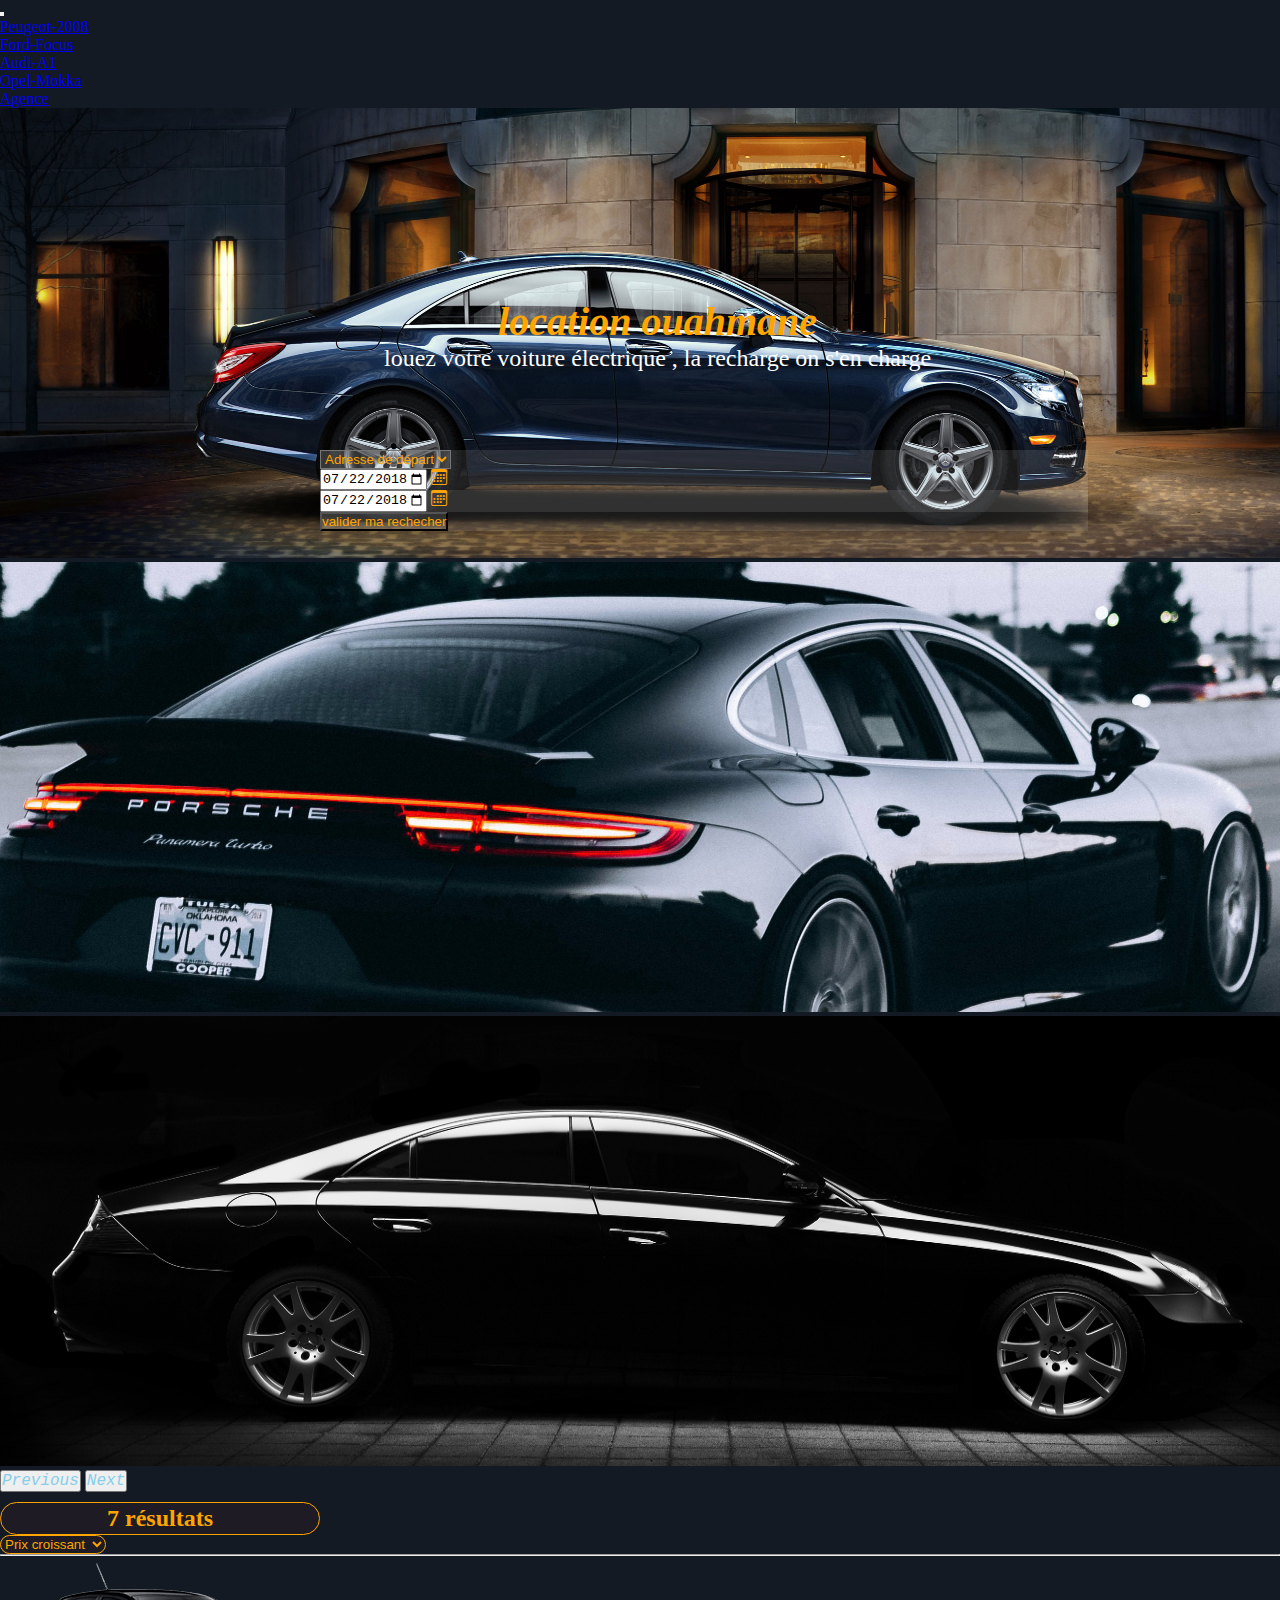
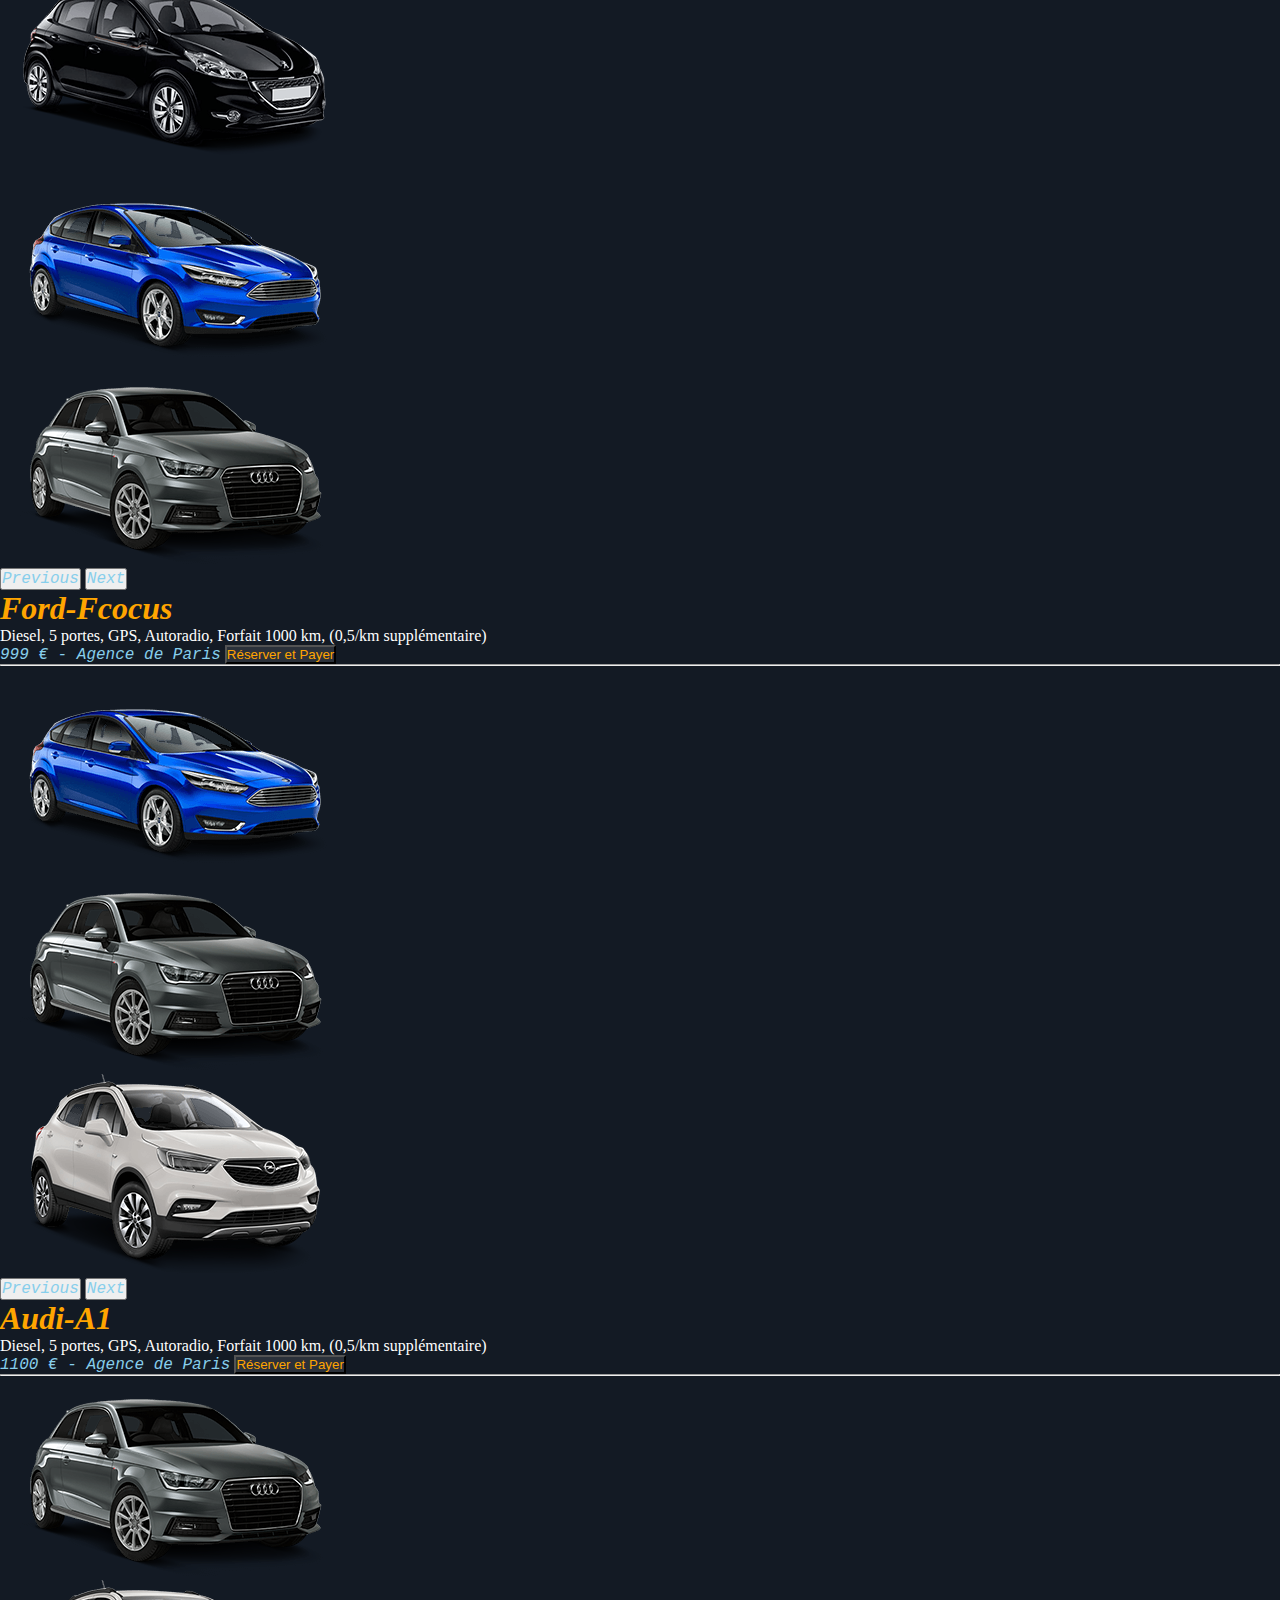
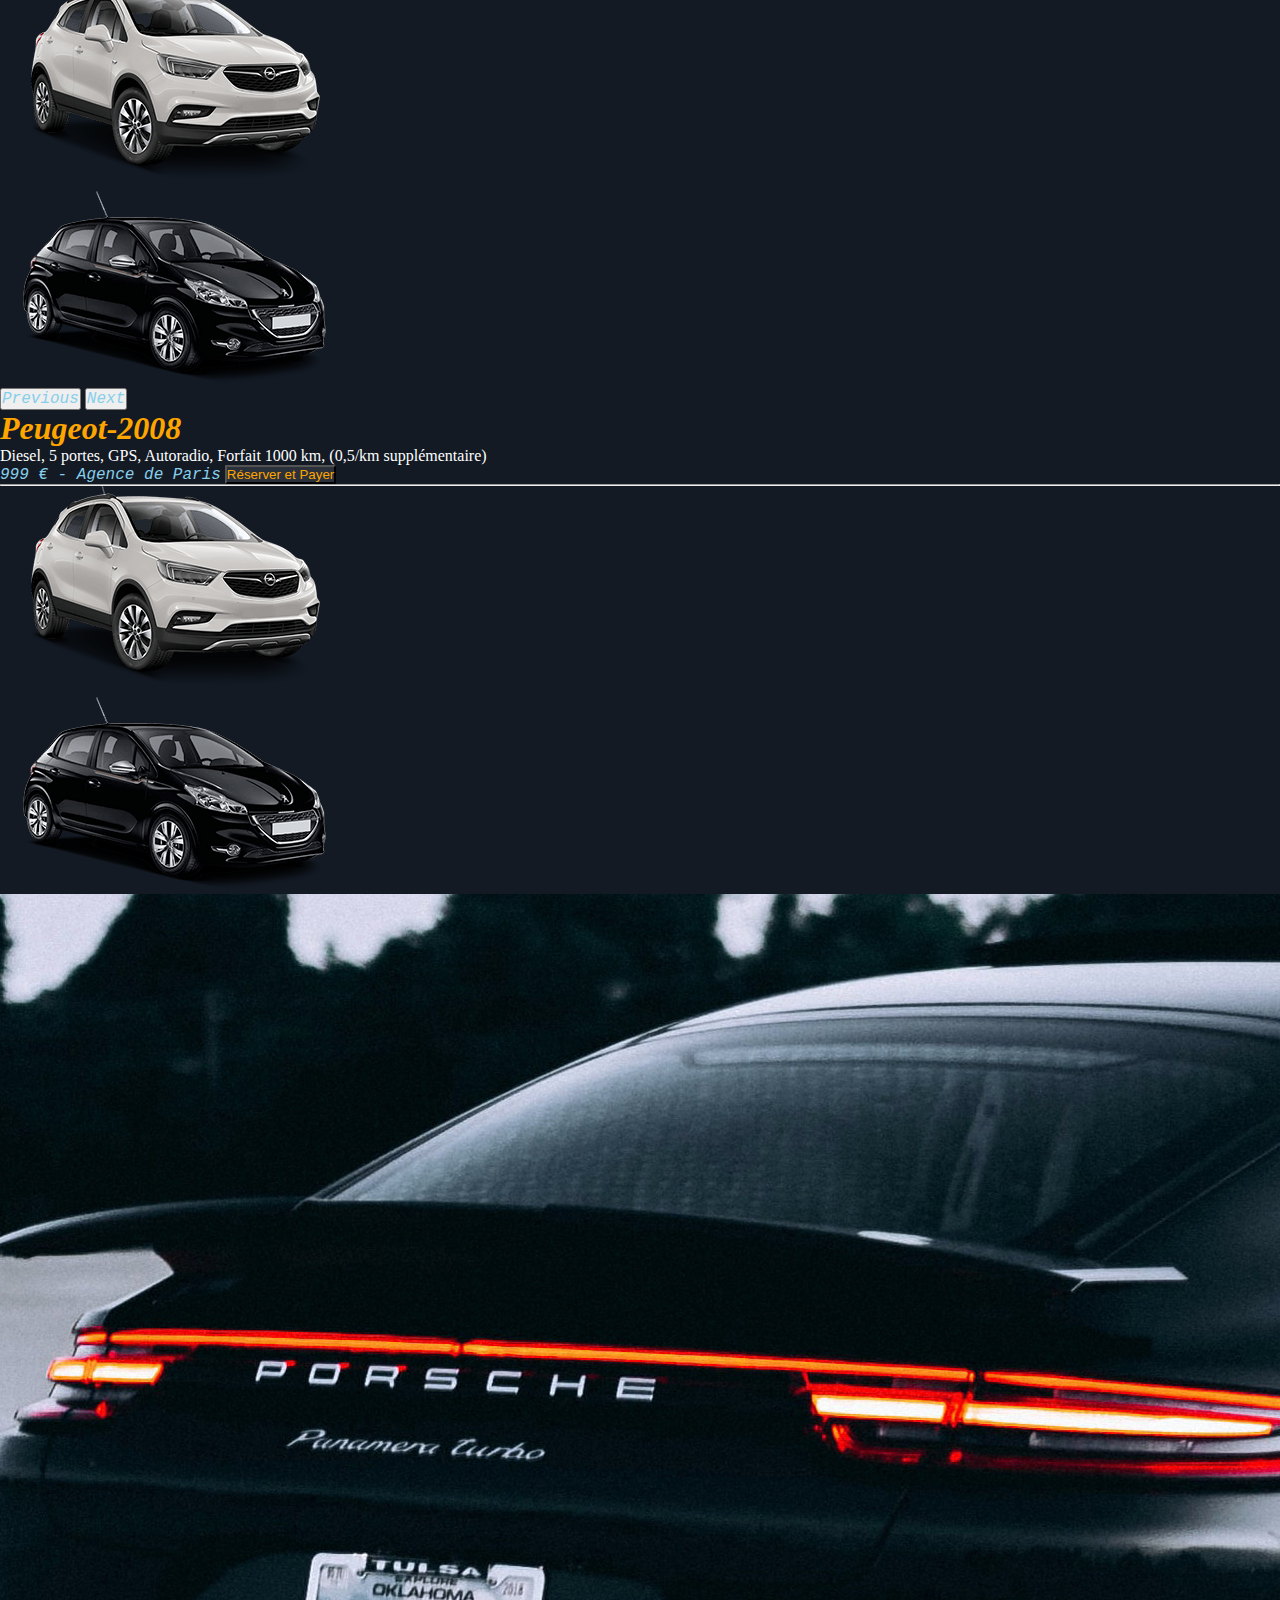
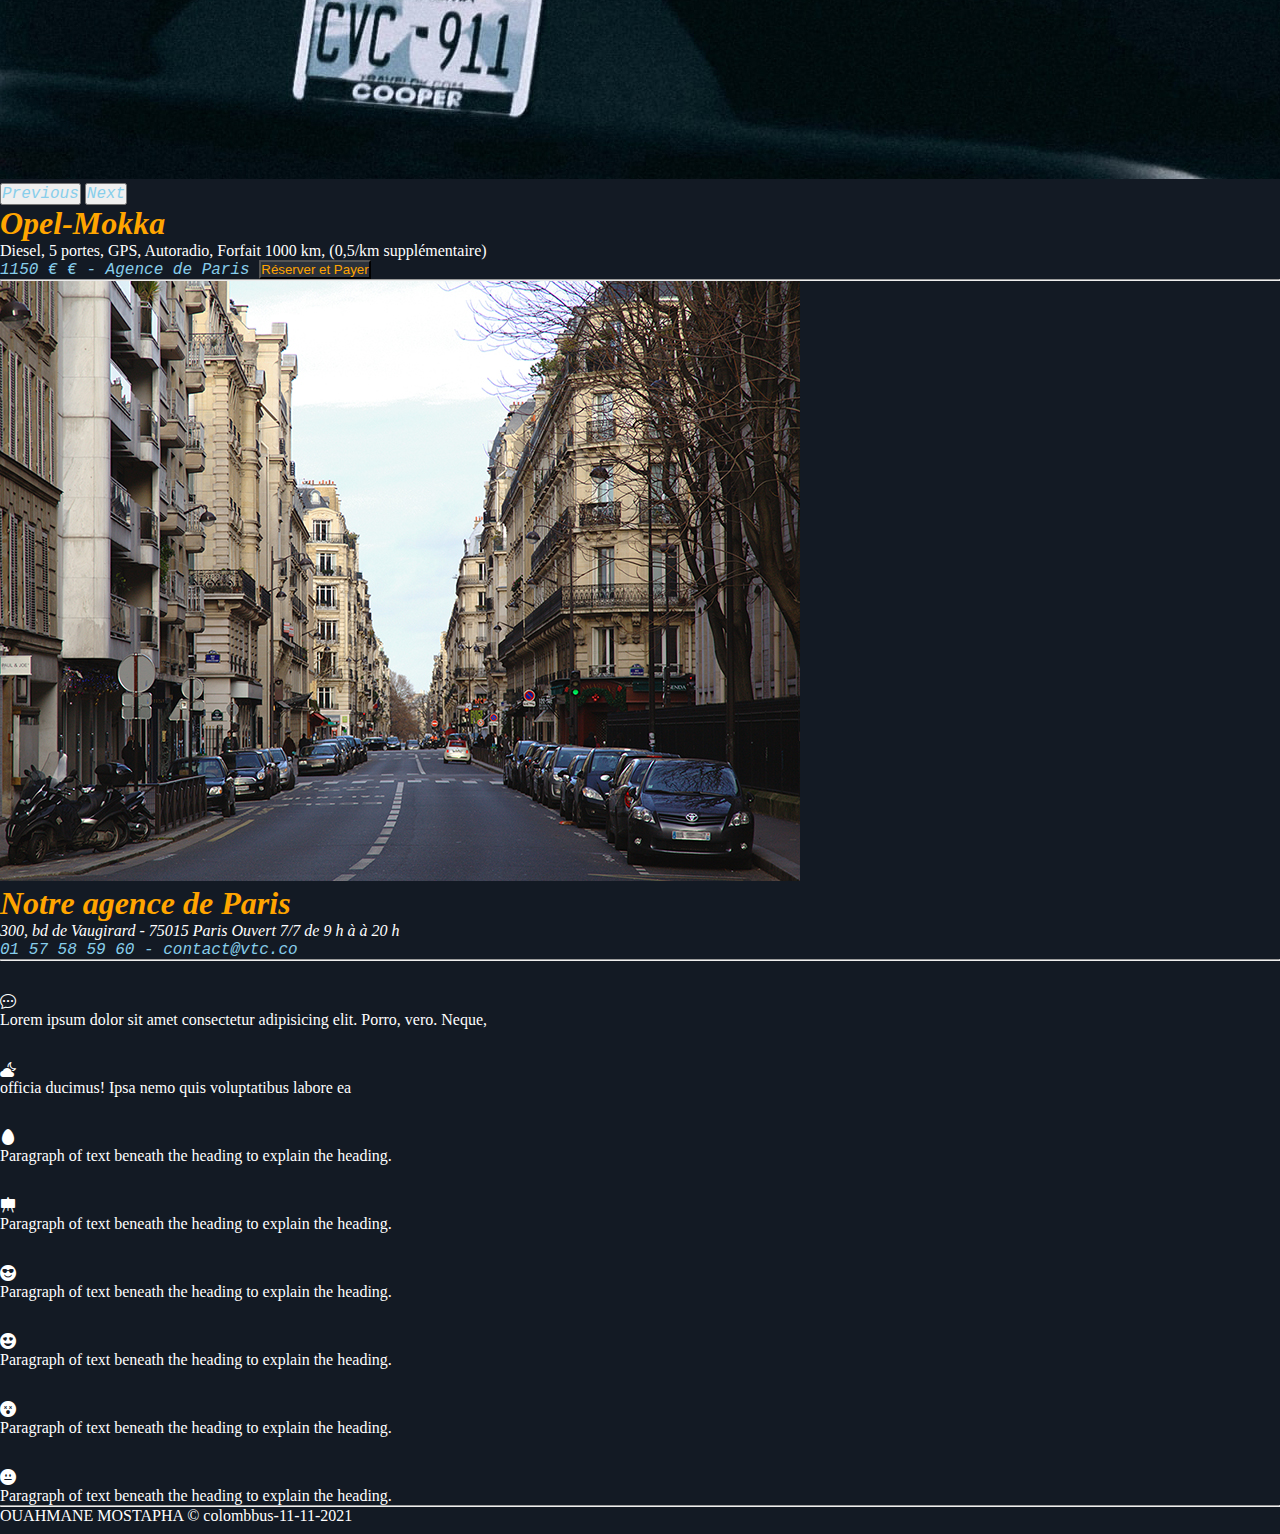
<file: index.html>
<!DOCTYPE html>
<html lang="fr">
  <head>
    <meta charset="UTF-8" />
    <meta http-equiv="X-UA-Compatible" content="IE=edge" />
    <meta name="viewport" content="width=device-width, initial-scale=1.0" />
    <title>Location</title>
    <!-- link css Bootstrap -->
    <link
      href="https://cdn.jsdelivr.net/npm/bootstrap@5.1.3/dist/css/bootstrap.min.css"
      rel="stylesheet"
      integrity="sha384-1BmE4kWBq78iYhFldvKuhfTAU6auU8tT94WrHftjDbrCEXSU1oBoqyl2QvZ6jIW3"
      crossorigin="anonymous"
    />

    <!-- link css pro -->
    <link rel="stylesheet" href="css/location.css" />

    <!-- les icônes Bootstrap -->
    <link
      rel="stylesheet"
      href="https://cdn.jsdelivr.net/npm/bootstrap-icons@1.5.0/font/bootstrap-icons.css"
    />
  </head>
  <body>
    <!-- header and nav  -->
    <header>
      <div>
        <nav
          class="navbar navbar-dark bg-dark opacity-100"
          aria-label="First navbar example"
        >
          <div class="container-fluid">
            <a class="navbar-brand" href="#"></a>
            <button
              class="navbar-toggler"
              type="button"
              data-bs-toggle="collapse"
              data-bs-target="#navbarsExample01"
              aria-controls="navbarsExample01"
              aria-expanded="false"
              aria-label="Toggle navigation"
            >
              <span class="navbar-toggler-icon"></span>
            </button>

            <div class="collapse navbar-collapse" id="navbarsExample01">
              <ul class="navbar-nav me-auto mb-2">
                <li class="nav-item">
                  <a
                    class="nav-link active"
                    aria-current="page"
                    href="#Peugeot-208"
                    >Peugeot-2008</a
                  >
                </li>
                <li class="nav-item">
                  <a class="nav-link" href="#Ford-Focus">Ford-Focus</a>
                </li>
                <li class="nav-item">
                  <a class="nav-link" href="#Audi-A1">Audi-A1 </a>
                </li>
                <li class="nav-item">
                  <a class="nav-link" href="#Opel-Mokka">Opel-Mokka</a>
                </li>
                <li class="nav-item">
                  <a class="nav-link" href="#Agence">Agence</a>
                </li>
              </ul>
            </div>
          </div>
        </nav>
      </div>
      <!-- fin de parti nav -->
      <!-- début de parti h1 et p et carousel -->
      <div>
        <div
          id="carousel-1"
          class="carousel slide"
          data-bs-touch="false"
          data-bs-interval="false"
        >
          <div class="carousel-inner">
            <div class="carousel-item active">
              <img
                src="img/background1.jpg"
                class="d-block w-100"
                alt="background1"
              />
            </div>
            <div class="carousel-item">
              <img
                src="img/background2.jpg"
                class="d-block w-100"
                alt="background2"
              />
            </div>
            <div class="carousel-item">
              <img
                src="img/background3.jpg"
                class="d-block w-100"
                alt="background3"
              />
            </div>
          </div>
          <button
            class="carousel-control-prev"
            type="button"
            data-bs-target="#carousel-1"
            data-bs-slide="prev"
          >
            <span class="carousel-control-prev-icon" aria-hidden="true"></span>
            <span class="visually-hidden">Previous</span>
          </button>
          <button
            class="carousel-control-next"
            type="button"
            data-bs-target="#carousel-1"
            data-bs-slide="next"
          >
            <span class="carousel-control-next-icon" aria-hidden="true"></span>
            <span class="visually-hidden">Next</span>
          </button>
        </div>
      </div>
      <div class="titre">
        <h1 >
          location ouahmane
        </h1>
        <p class="p-kak">
          louez votre voiture électrique , la recharge on s'en charge
        </p>
      </div>
    </header>
    <!-- fin header -->
    <!-- calendar -->
    <div class="date mx-auto mb-sm-5 d-none d-lg-block d-xl-block">
      <form action=" # " class="row fw-normal">
        <div class="col-lg-3 col-md-12 col-sm-12 p-0">
          <select
            class="form-select nav-orange-opacity"
            aria-label="Default select example"
          >
            <option selected>Adresse de départ</option>
            <option value="1">Paris</option>
            <option value="2">Lyon</option>
            <option value="3">Bordeaux</option>
            <option value="4">Montpellier</option>
            <option value="5">Marseille</option>
          </select>
        </div>
        <div class="col-lg-3 col-sm-12 col-md-6  p-md-0 mt-1">
          <label for="start" class="nav-orange-opacity"></label>
          <input
            type="date"
            id="start"
            name="trip-start"
       
            value="2018-07-22"
            min="2018-01-01"
            max="2018-12-31"
          />
          <i class="bi bi-calendar3"></i>
        </div>
        <div class="col-lg-3 col-md-6 col-sm-12 mt-1 p-md-0 nav-orange-opacity">
          <label for="start"></label>
          <input
            type="date"
            id="start2"
            name="trip-start2"
            value="2018-07-22"
            min="2018-01-01"
            max="2018-12-31"
          />
          <i class="bi bi-calendar3 me-1"></i>
        </div>
        <button type="button" class="btn nav-orange-opacity col-md-12 col-sm-12 col-lg-3">
          valider ma rechecher
        </button>
      </form>
    </div>
    <!-- fin de  calendar -->

    <!-- main principal -->
    <main class="containre w-75 mx-auto mt-5">
      <div class="row d-flex justify-content-between mt-5">
        <div class="col-lg-10 col-sm-10 col-md-10">
          <h2 class="text-w mt-3">7 résultats</h2>
        </div>
        <div class="col-lg-2 col-md-2 col-sm-2 mt-3">
          <select class="form-select prix" id="autoSizingSelect">
            <option selected>Prix croissant</option>
            <option value="1">Ford-Focus</option>
            <option value="2">Audi-A1</option>
            <option value="3">Peugeot-2008</option>
            <option value="3">Opel-Mokka</option>
          </select>
        </div>
      </div>
      <hr />
      <!-- section 1 -->
      <section id="Ford-Focus" class="row">
        <div class="col-lg-6 col-md-6 col-sm-6">
          <div
            id="carousel-2"
            class="carousel slide"
            data-bs-touch="false"
            data-bs-interval="false"
          >
            <div class="carousel-inner">
              <div class="carousel-item active">
                <img
                  src="img/vehicule1.png"
                  class="d-block w-75 mx-auto"
                  alt="vehicule1"
                />
              </div>
              <div class="carousel-item">
                <img
                  src="img/vehicule2.png"
                  class="d-block w-75 mx-auto"
                  alt="vehicule2"
                />
              </div>
              <div class="carousel-item">
                <img
                  src="img/vehicule3.png"
                  class="d-block w-75 mx-auto"
                  alt="vehicule3"
                />
              </div>
            </div>
            <button
              class="carousel-control-prev"
              type="button"
              data-bs-target="#carousel-2"
              data-bs-slide="prev"
            >
              <span
                class="carousel-control-prev-icon"
                aria-hidden="true"
              ></span>
              <span class="visually-hidden">Previous</span>
            </button>
            <button
              class="carousel-control-next"
              type="button"
              data-bs-target="#carousel-2"
              data-bs-slide="next"
            >
              <span
                class="carousel-control-next-icon"
                aria-hidden="true"
              ></span>
              <span class="visually-hidden">Next</span>
            </button>
          </div>
        </div>
        <div class="col-lg-6 col-md-6 col-sm-6 pt-3">
          <h3 class="d-none d-lg-block d-xl-block">Ford-Fcocus</h3>
          <p class="d-none d-lg-block d-xl-block">
            Diesel, 5 portes, GPS, Autoradio, Forfait 1000 km, (0,5/km
            supplémentaire)
          </p>
          <span class="d-none d-lg-block d-xl-block">999 € - Agence de Paris</span>
          <button type="button" class="btn nav-orange-opacity">Réserver et Payer</button>
        </div>
      </section>
      <hr />
      <!-- section 2 -->
      <section id="Audi-A1" class="row">
        <div class=" col-lg-6 col-md-6 col-sm-6">
          <div
            id="carousel-3"
            class="carousel slide"
            data-bs-touch="false"
            data-bs-interval="false"
          >
            <div class="carousel-inner">
              <div class="carousel-item active">
                <img
                  src="img/vehicule2.png"
                  class="d-block w-75 mx-auto"
                  alt="vehicule2"
                />
              </div>
              <div class="carousel-item">
                <img
                  src="img/vehicule3.png"
                  class="d-block w-75 mx-auto"
                  alt="vehicule3"
                />
              </div>
              <div class="carousel-item">
                <img
                  src="img/vehicule4.png"
                  class="d-block w-75 mx-auto"
                  alt="vehicule4"
                />
              </div>
            </div>
            <button
              class="carousel-control-prev"
              type="button"
              data-bs-target="#carousel-3"
              data-bs-slide="prev"
            >
              <span
                class="carousel-control-prev-icon"
                aria-hidden="true"
              ></span>
              <span class="visually-hidden">Previous</span>
            </button>
            <button
              class="carousel-control-next"
              type="button"
              data-bs-target="#carousel-3"
              data-bs-slide="next"
            >
              <span
                class="carousel-control-next-icon"
                aria-hidden="true"
              ></span>
              <span class="visually-hidden">Next</span>
            </button>
          </div>
        </div>
        <div class="col-lg-6 col-md-6 col-sm-6 pt-3">
          <h3 class="d-none d-lg-block d-xl-block">Audi-A1</h3>
          <p class="d-none d-lg-block d-xl-block">
            Diesel, 5 portes, GPS, Autoradio, Forfait 1000 km, (0,5/km
            supplémentaire)
          </p>
          <span class="d-none d-lg-block d-xl-block">1100 € - Agence de Paris</span>
          <button type="button" class="btn nav-orange-opacity">Réserver et Payer</button>
        </div>
      </section>
      <hr />
      <!-- section 3 -->
      <section id="Peugeot-2008" class="row">
        <div class="col-lg-6 col-md-6 col-sm-6">
          <div
            id="carousel-4"
            class="carousel slide"
            data-bs-touch="false"
            data-bs-interval="false"
          >
            <div class="carousel-inner">
              <div class="carousel-item active">
                <img
                  src="img/vehicule3.png"
                  class="d-block w-75 mx-auto"
                  alt="vehicule3"
                />
              </div>
              <div class="carousel-item">
                <img
                  src="img/vehicule4.png"
                  class="d-block w-75 mx-auto"
                  alt="vehicule4"
                />
              </div>
              <div class="carousel-item">
                <img
                  src="img/vehicule1.png"
                  class="d-block w-75 mx-auto"
                  alt="vehicule1"
                />
              </div>
            </div>
            <button
              class="carousel-control-prev"
              type="button"
              data-bs-target="#carousel-4"
              data-bs-slide="prev"
            >
              <span
                class="carousel-control-prev-icon"
                aria-hidden="true"
              ></span>
              <span class="visually-hidden">Previous</span>
            </button>
            <button
              class="carousel-control-next"
              type="button"
              data-bs-target="#carousel-4"
              data-bs-slide="next"
            >
              <span
                class="carousel-control-next-icon"
                aria-hidden="true"
              ></span>
              <span class="visually-hidden">Next</span>
            </button>
          </div>
        </div>
        <div class="col-lg-6 col-md-6 col-sm-6 pt-3">
          <h3 class="d-none d-lg-block d-xl-block">Peugeot-2008</h3>
          <p class="d-none d-lg-block d-xl-block">
            Diesel, 5 portes, GPS, Autoradio, Forfait 1000 km, (0,5/km
            supplémentaire)
          </p>
          <span class="d-none d-lg-block d-xl-block">999 € - Agence de Paris</span>
          <button type="button" class="btn nav-orange-opacity">Réserver et Payer</button>
        </div>
      </section>
      <hr />
      <!-- section 4-->
      <section id="Opel-Mokka" class="row">
        <div class="col-lg-6 col-md-6 col-sm-6">
          <div
            id="carousel-5"
            class="carousel slide"
            data-bs-touch="false"
            data-bs-interval="false"
          >
            <div class="carousel-inner">
              <div class="carousel-item active">
                <img
                  src="img/vehicule4.png"
                  class="d-block w-75 mx-auto"
                  alt="vehicule4"
                />
              </div>
              <div class="carousel-item">
                <img
                  src="img/vehicule1.png"
                  class="d-block w-75 mx-auto"
                  alt="vehicule1"
                />
              </div>
              <div class="carousel-item">
                <img
                  src="img/background2.jpg"
                  class="d-block w-75 mx-auto"
                  alt="vehicule2"
                />
              </div>
            </div>
            <button
              class="carousel-control-prev"
              type="button"
              data-bs-target="#carousel-5"
              data-bs-slide="prev"
            >
              <span
                class="carousel-control-prev-icon"
                aria-hidden="true"
              ></span>
              <span class="visually-hidden">Previous</span>
            </button>
            <button
              class="carousel-control-next"
              type="button"
              data-bs-target="#carousel-5"
              data-bs-slide="next"
            >
              <span
                class="carousel-control-next-icon"
                aria-hidden="true"
              ></span>
              <span class="visually-hidden">Next</span>
            </button>
          </div>
        </div>
        <div class="col-lg-6 col-md-6 col-sm-6 pt-3">
          <h3 class="d-none d-lg-block d-xl-block">Opel-Mokka</h3>
          <p class="d-none d-lg-block d-xl-block">
            Diesel, 5 portes, GPS, Autoradio, Forfait 1000 km, (0,5/km
            supplémentaire)
          </p>
          <span class="d-none d-lg-block d-xl-block">1150 € € - Agence de Paris </span>
          <button type="button" class="btn nav-orange-opacity">Réserver et Payer</button>
        </div>
      </section>
      <hr />
      <!-- section 5 -->
      <section id="Agence" class="row">
        <div class="col-lg-6 col-md-6 col-sm-12">
          <img
            src="img/agence.jpg"
            class="img-flud w-100 mx-auto"
            alt="Agence"
          />
        </div>
        <div class="col-lg-6 pt-5 col-md-6 col-sm-12">
          <h3>Notre agence de Paris</h3>
          <p>
            <address>
              300, bd de Vaugirard - 75015 Paris Ouvert 7/7 de 9 h à à 20 h
            </address>
            <span> 01 57 58 59 60 - contact@vtc.co</span>
          </p>
          </div>
      </section>
    </main>
    <!-- fin main -->
    <!-- footer -->
    <footer class="container-fluid">
      <hr />
      <div class="col-lg-12">
        <div class="container px-4 py-5" id="icon-grid">
          <div
            class="
              row row-cols-1 row-cols-sm-2 row-cols-md-3 row-cols-lg-4
              g-4
              py-5
            "
          >
            <div class="col d-flex align-items-start">
              <svg
                class="bi text-muted flex-shrink-0 me-3"
                width="1.75em"
                height="1.75em"
              >
                <use xlink:href="#bootstrap" />
              </svg>
              <div>
                <h4 class="fw-bold mb-0"><i class="bi bi-chat-dots"></i></h4>
                <p>
                  Lorem ipsum dolor sit amet consectetur adipisicing elit. Porro,
                  vero. Neque,
                </p>
              </div>
            </div>
            <div class="col d-flex align-items-start">
              <svg
                class="bi text-muted flex-shrink-0 me-3"
                width="1.75em"
                height="1.75em"
              >
                <use xlink:href="#cpu-fill" />
              </svg>
              <div>
                <h4 class="fw-bold mb-0">
                  <i class="bi bi-cloud-moon-fill"></i>
                </h4>
                <p>officia ducimus! Ipsa nemo quis voluptatibus labore ea</p>
              </div>
            </div>
            <div class="col d-flex align-items-start">
              <svg
                class="bi text-muted flex-shrink-0 me-3"
                width="1.75em"
                height="1.75em"
              >
                <use xlink:href="#calendar3" />
              </svg>
              <div>
                <h4 class="fw-bold mb-0">
                  <i class="bi bi-egg-fill"></i>
                </h4>
                <p>
                  Paragraph of text beneath the heading to explain the heading.
                </p>
              </div>
            </div>
            <div class="col d-flex align-items-start">
              <svg
                class="bi text-muted flex-shrink-0 me-3"
                width="1.75em"
                height="1.75em"
              >
                <use xlink:href="#home" />
              </svg>
              <div>
                <h4 class="fw-bold mb-0"><i class="bi bi-easel-fill"></i></h4>
                <p>
                  Paragraph of text beneath the heading to explain the heading.
                </p>
              </div>
            </div>
            <div class="col d-flex align-items-start">
              <svg
                class="bi text-muted flex-shrink-0 me-3"
                width="1.75em"
                height="1.75em"
              >
                <use xlink:href="#speedometer2" />
              </svg>
              <div>
                <h4 class="fw-bold mb-0">
                  <i class="bi bi-emoji-sunglasses-fill"></i>
                </h4>
                <p>
                  Paragraph of text beneath the heading to explain the heading.
                </p>
              </div>
            </div>
            <div class="col d-flex align-items-start">
              <svg
                class="bi text-muted flex-shrink-0 me-3"
                width="1.75em"
                height="1.75em"
              >
                <use xlink:href="#toggles2" />
              </svg>
              <div>
                <h4 class="fw-bold mb-0">
                  <i class="bi bi-emoji-heart-eyes-fill"></i>
                </h4>
                <p>
                  Paragraph of text beneath the heading to explain the heading.
                </p>
              </div>
            </div>
            <div class="col d-flex align-items-start">
              <svg
                class="bi text-muted flex-shrink-0 me-3"
                width="1.75em"
                height="1.75em"
              >
                <use xlink:href="#geo-fill" />
              </svg>
              <div>
                <h4 class="fw-bold mb-0">
                  <i class="bi bi-emoji-dizzy-fill"></i>
                </h4>
                <p>
                  Paragraph of text beneath the heading to explain the heading.
                </p>
              </div>
            </div>
            <div class="col d-flex align-items-start">
              <svg
                class="bi text-muted flex-shrink-0 me-3"
                width="1.75em"
                height="1.75em"
              >
                <use xlink:href="#tools" />
              </svg>
              <div>
                <h4 class="fw-bold mb-0">
                  <i class="bi bi-emoji-neutral-fill"></i>
                </h4>
                <p>
                  Paragraph of text beneath the heading to explain the heading.
                </p>
              </div>
            </div>
          </div>
        </div>
      </div>
      <hr>
      <div class="col-lg-12 ">
        <p class=" text-center p-2">OUAHMANE MOSTAPHA &copy; colombbus-11-11-2021</p>
      </div>
    </footer>

    <!-- link  js Bootstrap-->
    <script
      src="https://cdn.jsdelivr.net/npm/bootstrap@5.1.3/dist/js/bootstrap.bundle.min.js"
      integrity="sha384-ka7Sk0Gln4gmtz2MlQnikT1wXgYsOg+OMhuP+IlRH9sENBO0LRn5q+8nbTov4+1p"
      crossorigin="anonymous"
    ></script>
  </body>
</html>
</file>
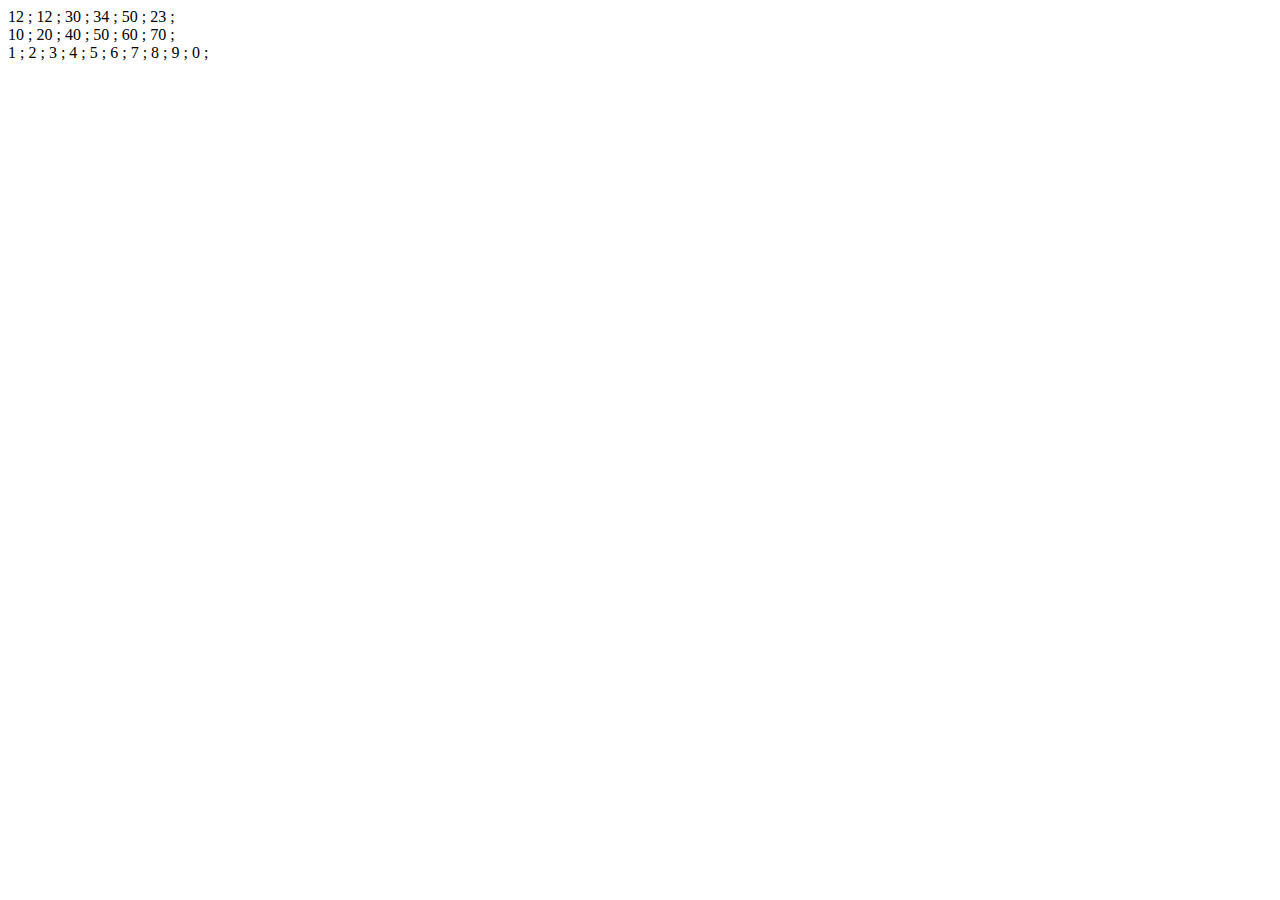
<file: arry-arrys.html>
<!DOCTYPE html>
<html lang="en">
  <head>
    <meta charset="UTF-8" />
    <meta http-equiv="X-UA-Compatible" content="IE=edge" />
    <meta name="viewport" content="width=device-width, initial-scale=1.0" />
    <title>Document</title>
  </head>
  <body>
    <script src="arry.js"></script>
  </body>
</html>
</file>
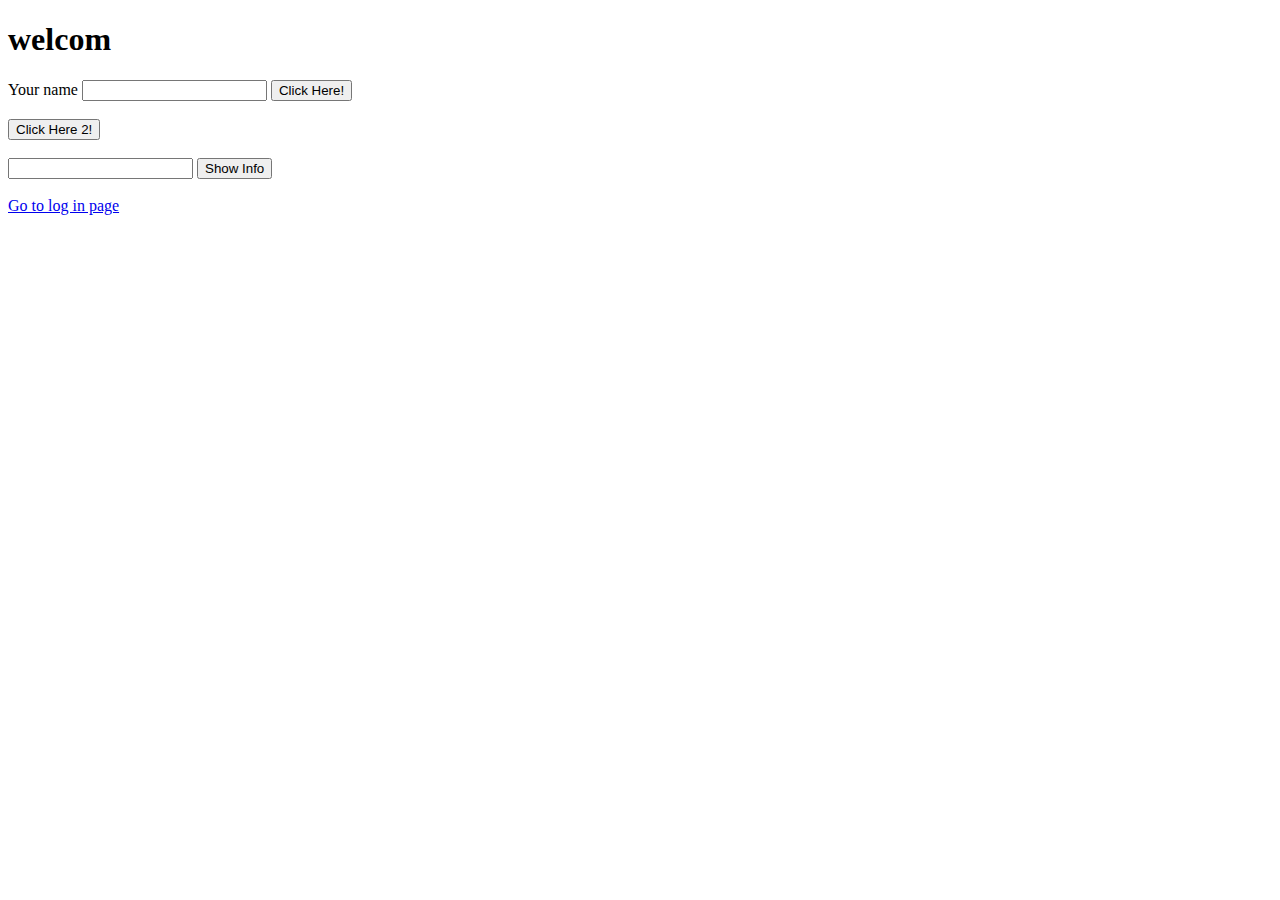
<file: cours.htm>
<!DOCTYPE html>
<html lang="en">
  <head>
    <meta charset="UTF-8" />
    <meta http-equiv="X-UA-Compatible" content="IE=edge" />
    <meta name="viewport" content="width=device-width, initial-scale=1.0" />
    <title>Document</title>
  </head>
  <body>
    <h1 id="lbl">welcom</h1>
    <label>Your name</label>
    <input id="txtName" />
    <button onclick="sayHello();">Click Here!</button>
    <br /><br />
    <button onclick="sayHello2('hassn',window.txt) ;">Click Here 2!</button>
    <br /><br />
    <input type="text" id="txt" />
    <button onclick="showInfo(id,'name','addresse');">Show Info</button>
    <br /><br />
    <a href="index.html" target="_blank">Go to log in page</a>

    <!--  this c'est à dire hada l3nsor aldi ana fih  -->

    <script src="cours.js"></script>
  </body>
</html>
</file>
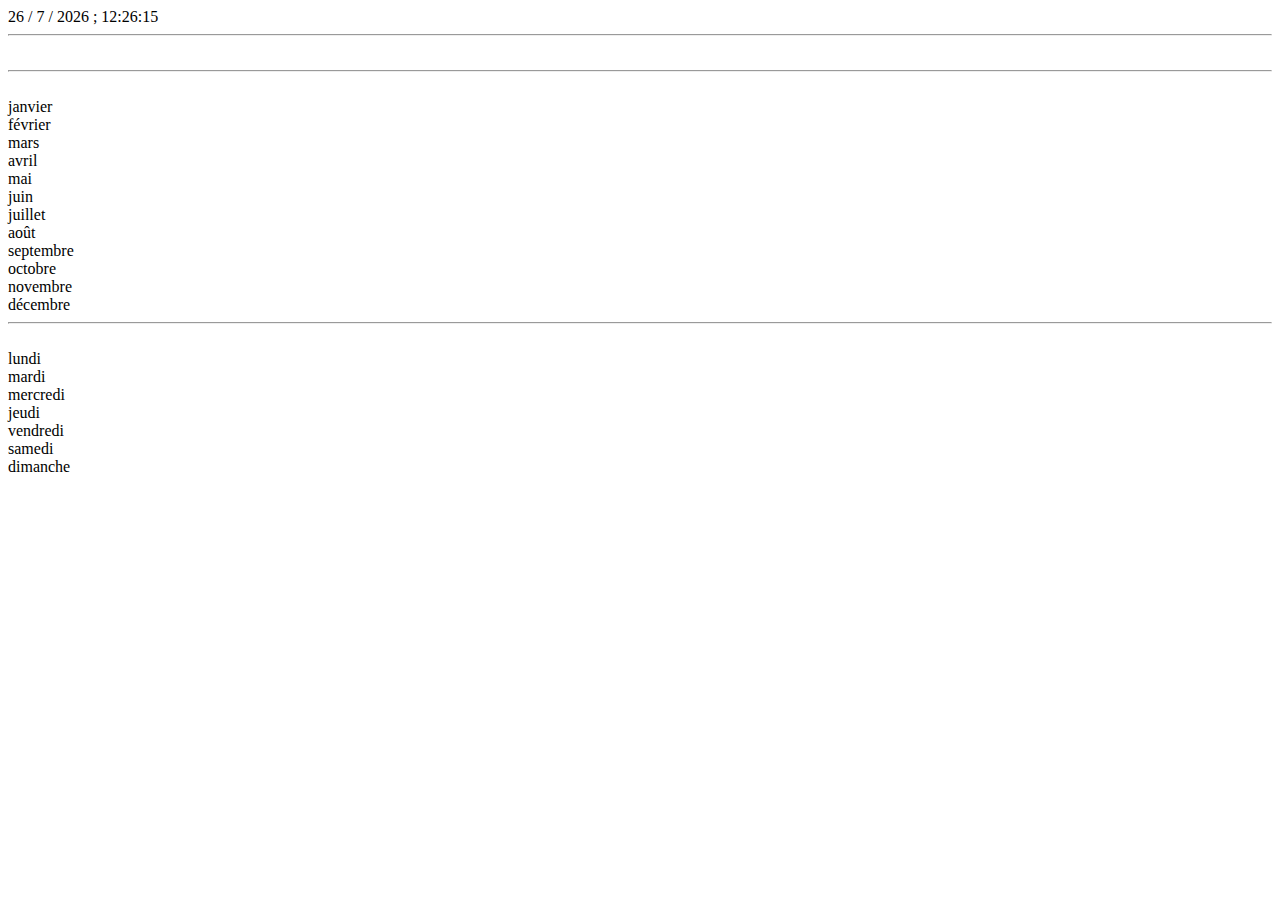
<file: date-time.html>
<!DOCTYPE html>
<html lang="en">
  <head>
    <meta charset="UTF-8" />
    <meta http-equiv="X-UA-Compatible" content="IE=edge" />
    <meta name="viewport" content="width=device-width, initial-scale=1.0" />
    <title>Document</title>

    <script>
      function println(text = "") {
        document.write(text + "<br>");
      }
      var date = new Date();
      var d = date.getDate();
      var m = date.getMonth() + 1;
      var y = date.getFullYear();
      var h = date.getHours();
      var minu = date.getMinutes();
      var s = date.getSeconds();

      var StarDate1 =
        d + " / " + m + " / " + y + " ; " + h + ":" + minu + ":" + s;
      println(StarDate1);
      println("<hr>");

      var d4 = new Date();
      //   hadi chohor (month)
      //   var str = d4.toLocaleDateString("fr", { month: "numeric" });
      //   var str = d4.toLocaleDateString("fr", { month: "long" });
      //   var str = d4.toLocaleDateString("fr", { month: "short" });
      //   var str = d4.toLocaleDateString("fr", { month: "narrow" });
      //   println(str);

      //   hadi l2ayama (weekday)
      //   var str = d4.toLocaleDateString("fr", { weekday: "long" });
      //   println(str);
      println("<hr>");
      //   chohor

      var lesmois = [];
      for (x = 0; x < 12; x++) {
        var Mydate = new Date(2021, x);
        var str = Mydate.toLocaleDateString("fr", { month: "long" });
        lesmois.push(str);
      }
      for (i = 0; i < lesmois.length; i++) {
        println(lesmois[i]);
      }
      println("<hr>");
      //  l2yam

      var jour = [];
      for (y = 1; y <= 7; y++) {
        var Mydate = new Date(2021, 1, y);
        var str = Mydate.toLocaleDateString("fr", { weekday: "long" });
        jour.push(str);
      }
      for (i = 0; i < jour.length; i++) {
        println(jour[i]);
      }
    </script>
  </head>
  <body></body>
</html>
</file>
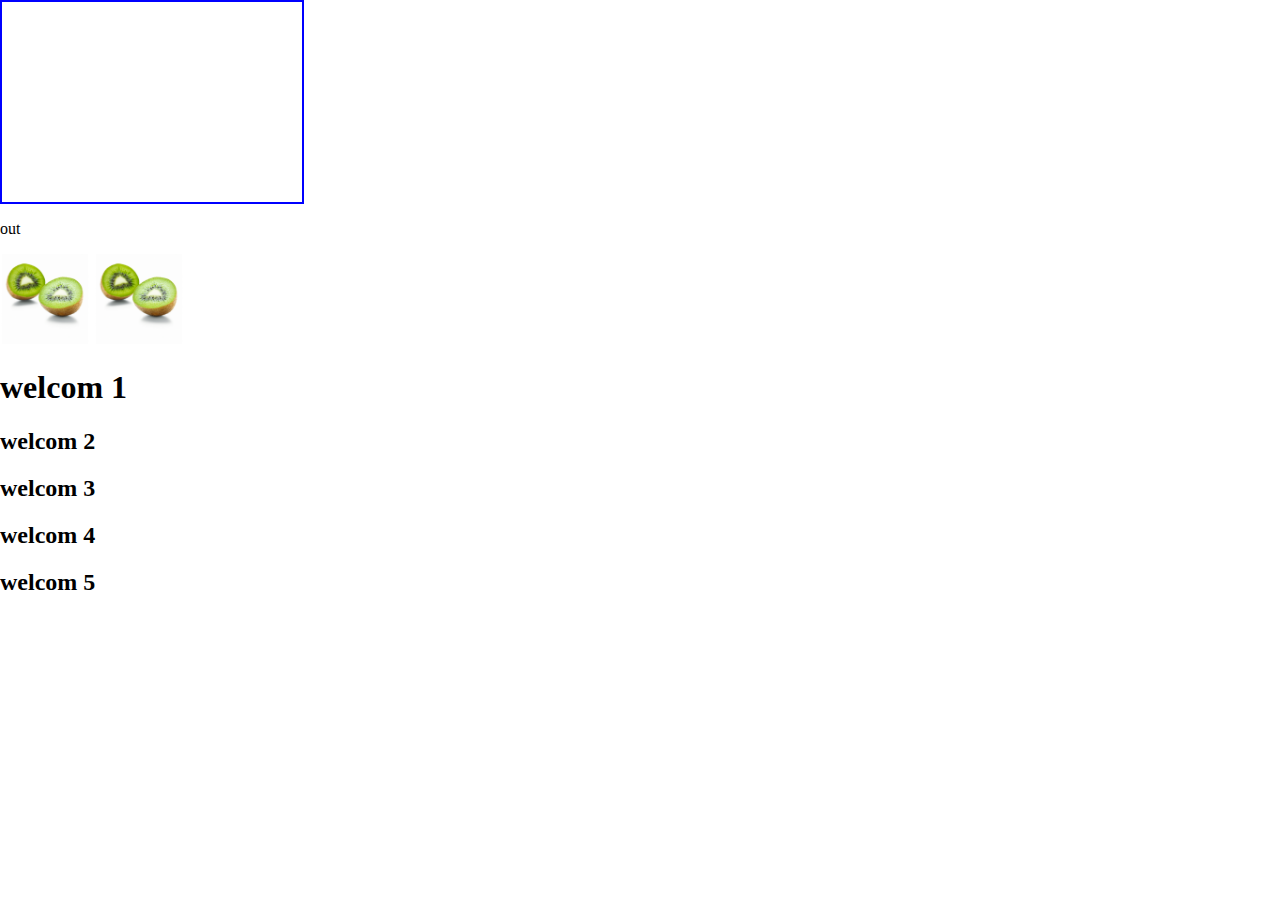
<file: la-seure.html>
<!DOCTYPE html>
<html lang="en">
  <head>
    <meta charset="UTF-8" />
    <meta http-equiv="X-UA-Compatible" content="IE=edge" />
    <meta name="viewport" content="width=device-width, initial-scale=1.0" />
    <title>Document</title>
    <style>
      div {
        width: 300px;
        height: 200px;
        border: 2px solid blue;
      }
      body {
        margin: 0;
      }
      img {
        width: 90px;
        height: 90px;
      }
    </style>
  </head>
  <body>
    <div onmousemove="window.lbl.innerHtml =event.clientX;"></div>
    <p id="lbl">out</p>
    <img
      src="img/Les-fruits-768x768.png"
      onmouseover="big(this);"
      onmouseout="small(this);"
    />
    <img
      src="img/Les-fruits-768x768.png"
      onmouseover=" o1(this);"
      onmouseout=" o2(this);"
    />
    <h1 ondblclick="this.style.color='red';">welcom 1</h1>

    <h2
      onmousedown="this.style.color='blue';"
      onmouseup="this.style.color ='#000';"
    >
      welcom 2
    </h2>
    <h2
      onmouseenter="this.style.color='#aaa'"
      ;
      onmouseleave="this.style.color='#000'"
      ;
    >
      welcom 3
    </h2>
    <h2
      onmouseover="this.style.color = 'orange' "
      ;
      onmouseout=" this.style.color='#000'"
      ;
    >
      welcom 4
    </h2>
    <h2>welcom 5</h2>

    <script src="cours.js"></script>
  </body>
</html>
</file>
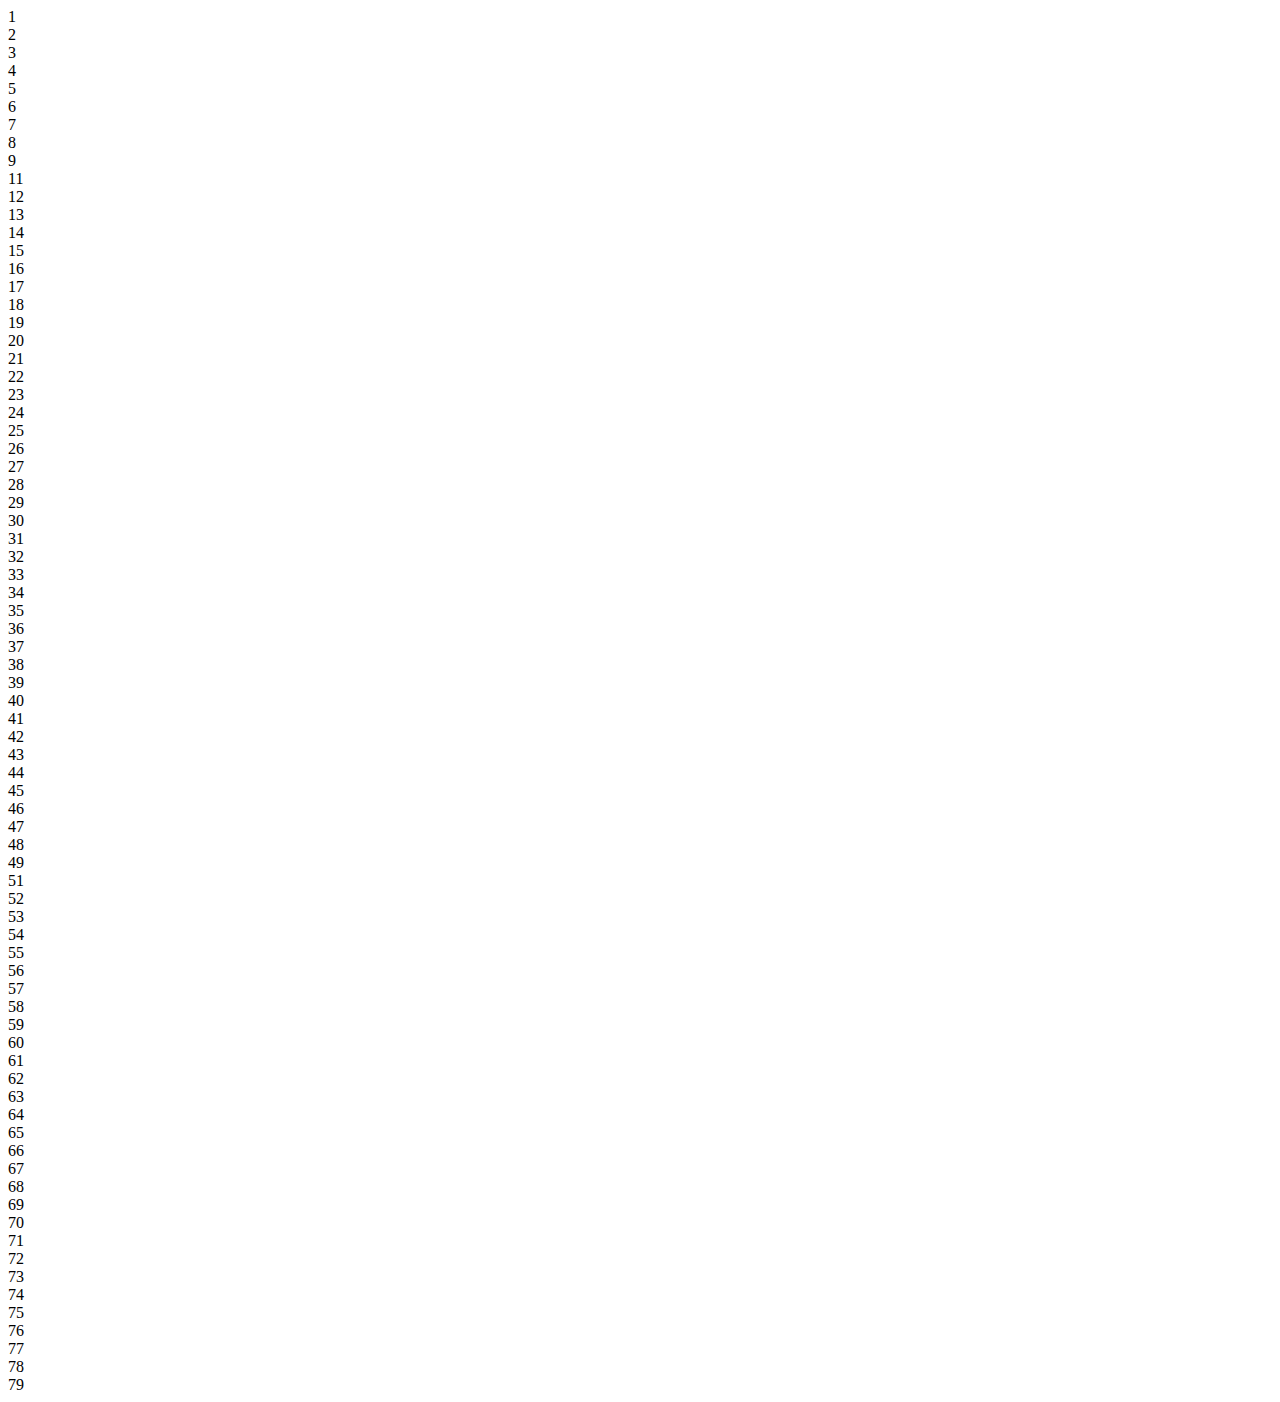
<file: lop_for_while_dowhile.html>
<!DOCTYPE html>
<html lang="en">
  <head>
    <meta charset="UTF-8" />
    <meta http-equiv="X-UA-Compatible" content="IE=edge" />
    <meta name="viewport" content="width=device-width, initial-scale=1.0" />
    <title>lop_for_while_do-while.js</title>
  </head>
  <body>
    <script src="lop_for_while_do-while.js"></script>
  </body>
</html>
</file>
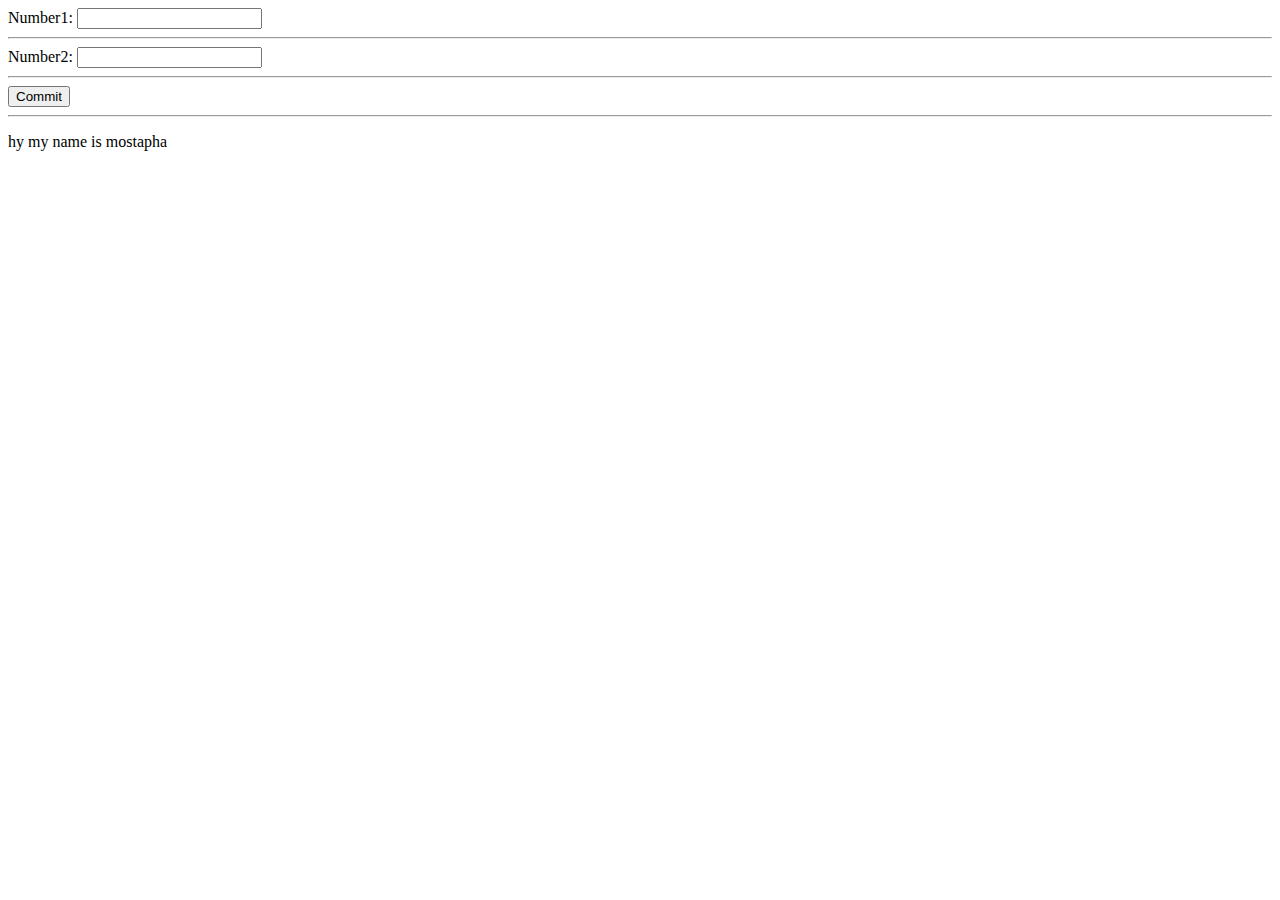
<file: operators.html>
<!DOCTYPE html>
<html lang="en">
  <head>
    <meta charset="UTF-8" />
    <meta http-equiv="X-UA-Compatible" content="IE=edge" />
    <meta name="viewport" content="width=device-width, initial-scale=1.0" />
    <title>Document</title>

    <script>
      //   var x = 7,
      //     y = 3,
      //     z;
      //   z = x + y;
      //   z = x - y;
      //   z = x / y;
      //   z = x * y;
      //   z = x % y;

      //   x++;
      //   x++;
      //   ++x;
      //   x--;
      //   --x;
      //   //   z = y++;
      //   //(z=y++) hna z ghadi tsawi 3 machi 4 hit z khdat 9ima dyl y 9bl mn ++
      //   //  bach zed takhd 9Ima dyl Y odzid 3liha ++ khsek dir haka (z=++y)
      //   z = ++y;
      //   document.write(z);

      function println(text) {
        window.msg.innerHTML += text + "<br>";
      }
      function run() {
        var num1 = parseInt(window.txtNum1.value);
        var num2 = parseInt(window.txtNum2.value);
        // println(typeof num1,num2);
        // switch case
        switch(num1) {
          case 0:
            println("zero");
            break;
          case 1 :
            println("one");
            break;
          case 2 :
            println ("tow");
            break;

          default :
            println ("other");
            break;
        }
        // if else if else
      //   if (num1 > num2) {
      //     println("num1 > num2");
      //   } else if (num1 < num2) {
      //     println("num1 < num2");
      //   } else if (num1 === num2) {
      //     println("num1 = num2");
      //   } else if (num1 != num2) {
      //     println("num1 != num2");
      //   } else {
      //     println("entre un number plz");
      //   }
     }
    </script>
  </head>
  <body>
  </head>
  <body>
    <label> Number1:</label> <input id="txtNum1" />
    <hr />
    <label> Number2:</label> <input id="txtNum2" />
    <hr />
    <button onclick=" window.msg.innerHTML = ''; run();">Commit</button>
    <hr />
    <p id="msg">hy my name is mostapha</p>
  </body>
</html>
</file>
<file: css/location.css>
* {
  margin: 0;
  padding: 0;
  box-sizing: border-box;
}
.nav-bg-opacity {
  background-color: rgb(255, 255, 255, 0.1);
}
body {
  background: #131a24;
  color: white;
}
header {
  position: relative;
  height: 100%;
  width: 100%;
}
header img {
  height: 450px;
  width: 100%;
}
.titre {
  position: absolute;
  z-index: 1;
  top: 20%;
  left: 30%;
  color: white;
  text-align: center;
}
.prix {
  background-color: rgba(131, 42, 42, 0.1);
  color: orange;
  border: 1px solid;
  border-radius: 20px;
}

h2 {
  background-color: rgba(131, 42, 42, 0.1);
  color: orange;
  border: 1px solid;
  width: 25%;
  border-radius: 20px;
  padding: 2px;
  text-align: center;
  margin-top: 10px;
}
.fst-italic {
  color: orange;
}
.p-kak {
  font-size: 1.5rem;
}
.date {
  background-color: rgb(255, 255, 255, 0.1);

  position: absolute;
  z-index: 1;
  top: 50%;
  left: 25%;
  color: orange;
  width: 60%;
}
h1 {
  color: orange;
  font-family: Georgia, "Times New Roman", Times, serif;
  font-style: oblique;
  font-size: 2.5rem;
  font-weight: bold;
}
h3 {
  color: orange;
  font-family: Cambria, Cochin, Georgia, Times, "Times New Roman", serif;
  font-weight: 900;
  font-style: oblique;
  font-size: 2rem;
}

.nav-orange-opacity {
  background-color: rgb(255, 255, 255, 0.1);
  color: orange;
}

p {
  font-size: 1rem;
  font-family: Georgia, "Times New Roman", Times, serif;
  font-weight: 500;
  box-sizing: border-box;
}
span {
  font-style: oblique;
  font-weight: 300;
  font-family: monospace;
  font-style: italic;
  font-size: 1rem;
  color: skyblue;
}
</file>
